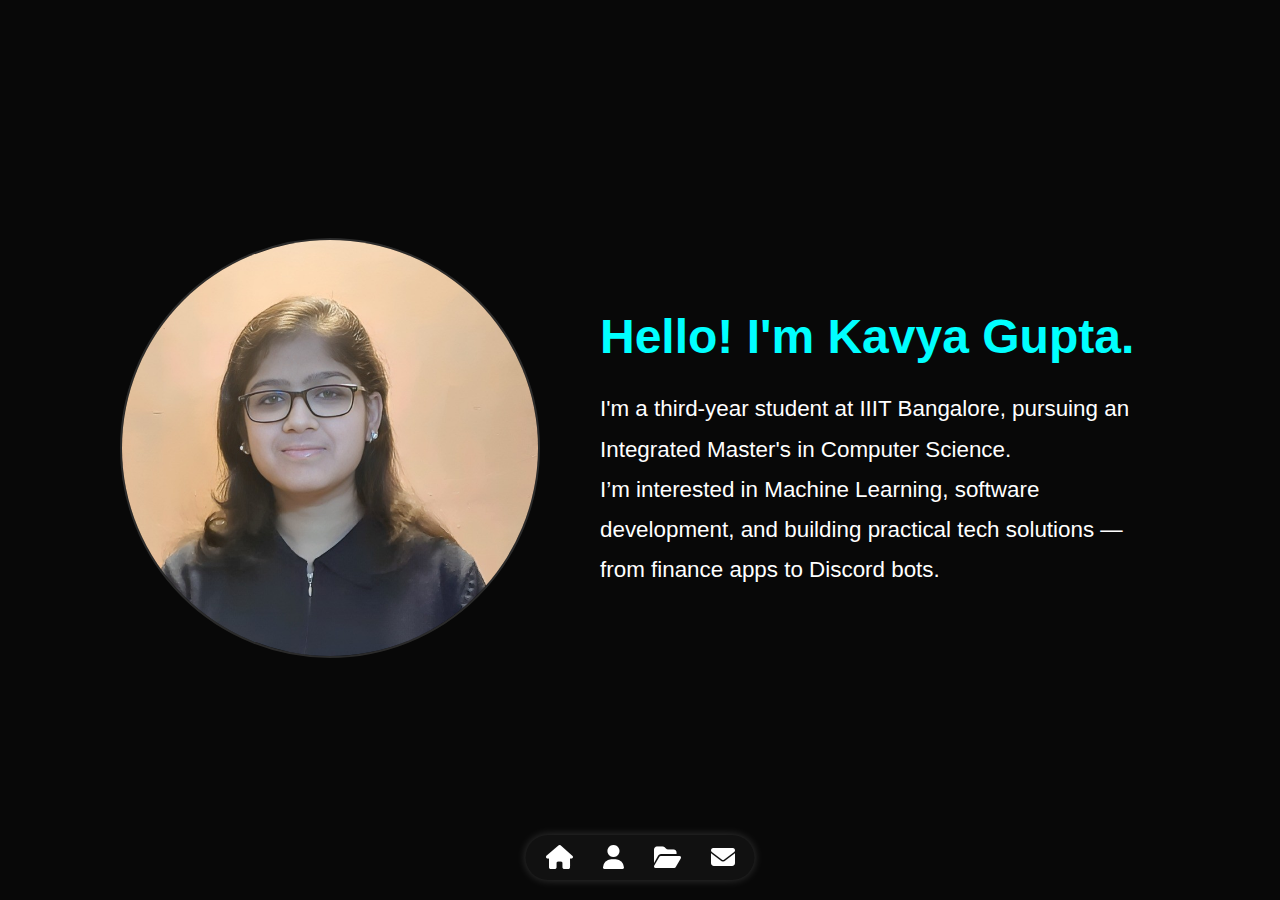
<file: index.html>
<!DOCTYPE html>
<html lang="en">
<head>
  <meta charset="UTF-8" />
  <meta http-equiv="X-UA-Compatible" content="IE=edge" />
  <meta name="viewport" content="width=device-width, initial-scale=1.0"/>
  <title>Home - Personal Portfolio</title>
  <link rel="stylesheet" href="style.css" />
  <link rel="stylesheet" href="https://cdnjs.cloudflare.com/ajax/libs/font-awesome/6.5.0/css/all.min.css"/>
</head>
<body>
  <div id="header">
    <div class="left-image">
      <img src="images/profile_picture.jpeg" alt="Profile Picture" />
    </div>
    <div class="right-content">
      <h1>Hello! I'm Kavya Gupta.</h1>
      <p>
        I'm a third-year student at IIIT Bangalore, pursuing an Integrated Master's in Computer Science.<br>
        I’m interested in Machine Learning, software development, and building practical tech solutions — from finance apps to Discord bots.
      </p>
    </div>
  </div>

  <!-- Navigation with Icons -->
  <nav class="icon-nav">
    <a href="index.html" title="Home"><i class="fa-solid fa-house"></i></a>
    <a href="about.html" title="About"><i class="fa-solid fa-user"></i></a>
    <a href="portfolio.html" title="Portfolio"><i class="fa-solid fa-folder-open"></i></a>
    <a href="contact.html" title="Contact"><i class="fa-solid fa-envelope"></i></a>
  </nav>
</body>
</html>
</file>
<file: style.css>
* {
  margin: 0;
  padding: 0;
  font-family: "Poppins", sans-serif;
  box-sizing: border-box;
}

body {
  background-color: #080808;
  color: #fff;
}

/* Main Layout */
#header {
  display: flex;
  align-items: center;
  justify-content: center;
  height: 100vh;
  padding: 0 80px;
  gap: 60px;
  max-width: 1200px;
  margin: 0 auto;
}

.left-image img {
  width: 420px;
  height: 420px;
  object-fit: cover;
  border-radius: 50%;
  border: 2px solid #ffffff25;
}

.right-content {
  max-width: 600px;
}

.right-content h1 {
  font-size: 3rem;
  margin-bottom: 25px;
  color: #00ffff;
}

.right-content p {
  font-size: 1.4rem;
  line-height: 1.8;
}

/* Icon Navigation */
.icon-nav {
  position: fixed;
  bottom: 20px;
  left: 50%;
  transform: translateX(-50%);
  background-color: #111;
  border-radius: 40px;
  padding: 10px 20px;
  display: flex;
  gap: 30px;
  box-shadow: 0 0 10px #ffffff30;
  z-index: 1000;
}

.icon-nav a i {
  font-size: 24px;
  color: white;
  transition: transform 0.2s ease;
}

.icon-nav a:hover i {
  transform: scale(1.2);
  color: #00ffff;
}

/* === Improved Contact Section === */

#contact {
  padding: 100px 40px 60px;
  max-width: 1400px;
  margin: 0 auto;
}

/* Heading centered at top, separate from flex row */
.contact-left .sub-title {
  text-align: left;
  font-size: 2.6rem;
  color: #00ffff;
  margin-bottom: 20px;
}


.container .row {
  display: flex;
  gap: 80px;
  justify-content: space-between;
  align-items: flex-start;
  flex-wrap: nowrap;
}

/* Left Side */
.contact-left {
  flex: 1;
  display: flex;
  flex-direction: column;
  gap: 25px;
  min-width: 280px;
  max-width: 400px;
}
.contact-info {
  display: flex;
  align-items: center;
  gap: 10px;
  justify-content: flex-start;
}


.contact-info p {
  font-size: 1.2rem;
  color: #ccc;
  display: flex;
  align-items: center;
  gap: 12px;
}

.contact-info a {
  color: white;
  text-decoration: none;
  font-size: 1.2rem;
  display: inline-flex;
  align-items: center;
  gap: 10px;
  transition: transform 0.3s ease, color 0.3s ease;
}

.contact-info a i {
  font-size: 1.5rem;
}

.contact-info a:hover {
  color: #ff004f;
  transform: translateY(-5px);
}


.social-icons {
  display: flex;
  gap: 20px;
  margin-top: 10px;
}

.social-icons a {
  font-size: 28px;
  color: #ababab;
  transition: transform 0.3s ease, color 0.3s ease;
}

.social-icons a:hover {
  transform: translateY(-5px);
  color: #ff004f;
}

.btn.btn2 {
  display: inline-block;
  background: #ff004f;
  color: #fff;
  padding: 14px 28px;
  font-weight: 500;
  border-radius: 30px;
  text-decoration: none;
  transition: background 0.3s ease;
  width: fit-content;
  cursor: pointer;
  font-size: 1rem;
}

.btn.btn2 i {
  margin-right: 8px;
}

.btn.btn2:hover {
  background: #e60045;
}

/* Right Side */
.contact-right {
  flex: 2;
  padding: 0 20px;
}

.contact-right form {
  display: flex;
  flex-direction: column;
  gap: 25px;
  width: 100%;
}

.contact-right input,
.contact-right textarea {
  padding: 20px;
  background: #222;
  border: none;
  border-radius: 12px;
  color: white;
  font-size: 1.2rem;
  width: 100%;
}

.contact-right input::placeholder,
.contact-right textarea::placeholder {
  color: #999;
}

.contact-right button {
  background: #ff004f;
  color: white;
  border: none;
  padding: 16px 32px;
  border-radius: 30px;
  font-weight: 500;
  cursor: pointer;
  transition: background 0.3s ease;
  font-size: 1.1rem;
  align-self: flex-start;
}

.contact-right button:hover {
  background: #e60045;
}

#msg{
    color: #61b752;
    margin-top: 15px;
    display: block;
}



/* Responsive Design */
@media (max-width: 900px) {
  #header {
    flex-direction: column;
    text-align: center;
    padding: 40px 20px;
    height: auto;
    gap: 30px;
  }

  .left-image img {
    width: 260px;
    height: 260px;
  }

  .right-content h1 {
    font-size: 2rem;
  }

  .right-content p {
    font-size: 1rem;
  }

  .icon-nav {
    gap: 20px;
    padding: 8px 15px;
  }

  .icon-nav a i {
    font-size: 20px;
  }

  #contact {
    padding: 60px 20px;
    text-align: center;
  }

  .container .row {
    flex-direction: column;
    gap: 40px;
    align-items: center;
  }

  .contact-left,
  .contact-right {
    width: 100%;
    max-width: none;
  }

  #contact .sub-title {
    font-size: 2.2rem;
  }


  .contact-info {
    justify-content: center;
    flex-direction: column;
    align-items: center;
    text-align: center;
  }

  .contact-info a {
    font-size: 1rem;
    word-break: break-word;
    flex-wrap: wrap;
  }

  .contact-info a i {
    font-size: 1.2rem;
  }




  .social-icons {
    justify-content: center;
  }

  .btn.btn2 {
    margin: 0 auto;
  }

  .contact-right button {
    align-self: center;
  }
  .contact-left .sub-title {
    text-align: center;
    font-size: 2rem;
    }

}
</file>
